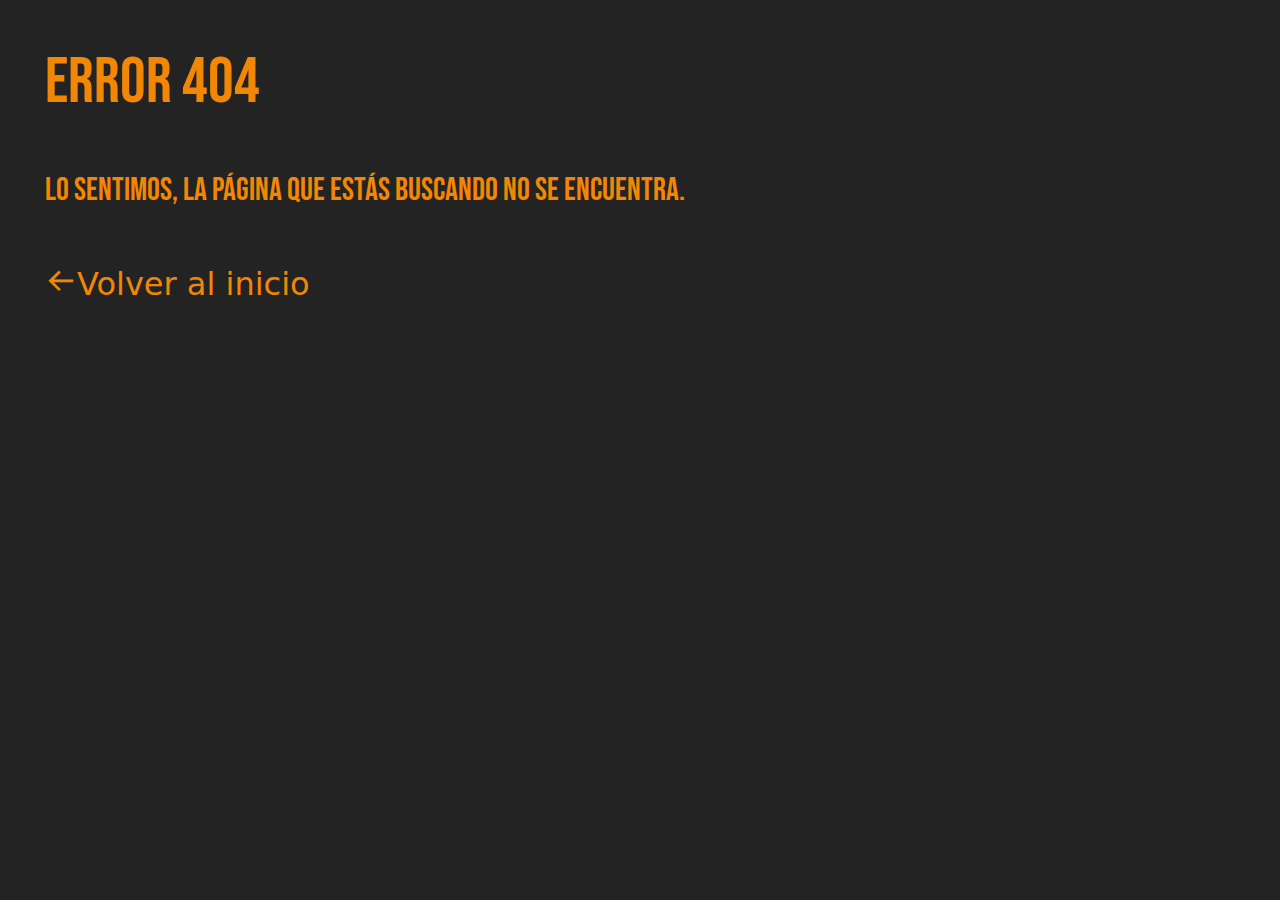
<file: error-404.html>
<!DOCTYPE html>
<html lang="en">
    <head>
        <meta charset="UTF-8">
        <meta name="viewport" content="width=device-width, initial-scale=1.0">
        <meta name="descripcion"
            content="Descubre el estilo que te defines en nuestra tienda de ropa. Explora tendencias de moda, encuentra prendas de calidad y renueva tu armario fácilmente. Envío rápido. ¡Viste con confianza hoy!">
        <meta name="keywords"
            content="Moda, ropa, tendencias, estilo, prendas de vestir, compras online, tienda de ropa, últimas tendencias.">
        <link rel="shortcut icon" href="./imagenes/logo-favicon-tandem.png" type="image/x-icon">
        <!--libreria boostrap-->
        <link rel="stylesheet" href="./css/bootstrap.css">
        <!--animate-->
        <link rel="stylesheet" href="https://cdnjs.cloudflare.com/ajax/libs/animate.css/4.1.1/animate.min.css" />
        <!--estilos customisables-->
        <link rel="stylesheet" href="./css/style.css">
        <!-- Boxicons CSS -->
        <link href='https://unpkg.com/boxicons@2.1.4/css/boxicons.min.css' rel='stylesheet'>
        <title>Página no encontrada</title>
    </head>
<body class="body__error">

    <section>
        <h2 class="titulo__error">Error 404</h2>
        <p class="parrafo__error">Lo sentimos, la página que estás buscando no se encuentra.</p>
    </section>

    <a href="./index.html" class="texto__volver"><i class='bx bx-arrow-back'></i>Volver al inicio</a>
    
</body>
</html>
</file>
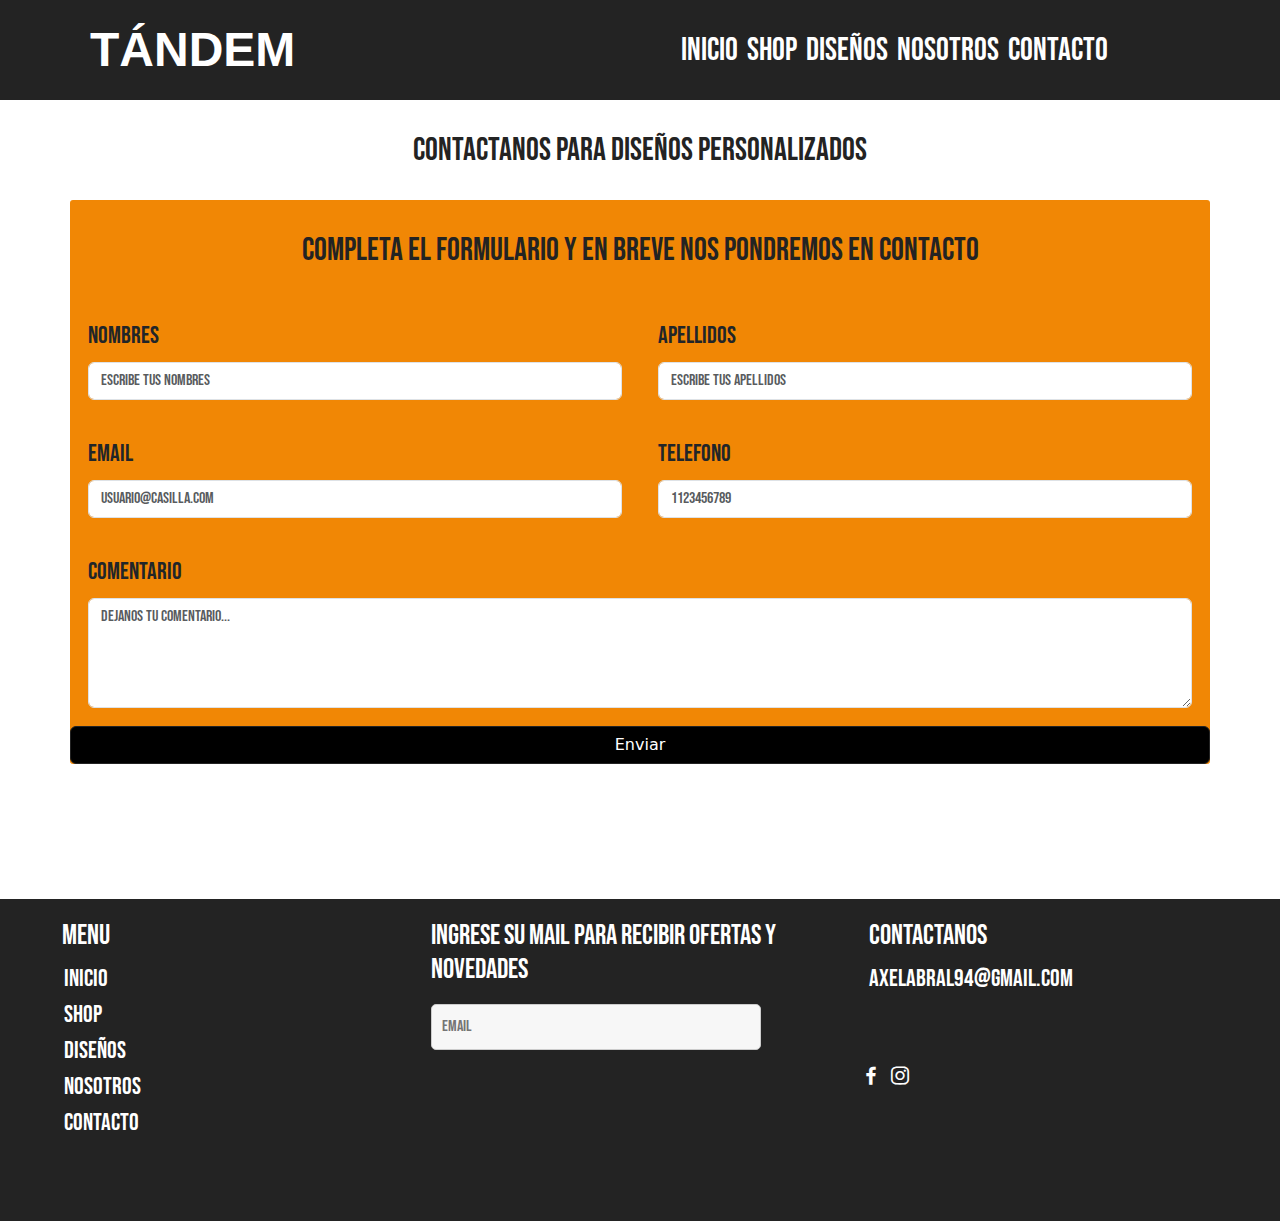
<file: paginas/contacto.html>
<!DOCTYPE html>
<html lang="es">

<head>
    <meta charset="UTF-8">
    <meta name="viewport" content="width=device-width, initial-scale=1.0">
    <meta name="descripcion"
        content="Conéctate con nosotros en nuestra página de contacto. Estamos aquí para responder tus preguntas y atender tus necesidades. Completa el formulario o encuentra nuestros detalles de contacto. ¡Hagamos que la comunicación sea fácil y efectiva!">
    <meta name="keywords"
        content="Contacto, información de contacto, comunicación, formulario de contacto, consultas, atención al cliente, detalles de contacto,asistencia, preguntas, comentarios">
    <link rel="shortcut icon" href="../imagenes/logo-favicon-tandem.png" type="image/x-icon">
    <!--libreria boostrap-->
    <link rel="stylesheet" href="../css/bootstrap.css">
    <!--animate-->
    <link rel="stylesheet" href="https://cdnjs.cloudflare.com/ajax/libs/animate.css/4.1.1/animate.min.css" />
    <!--estilos customisables-->
    <link rel="stylesheet" href="../css/style.css">
    <!-- Boxicons CSS -->
    <link href='https://unpkg.com/boxicons@2.1.4/css/boxicons.min.css' rel='stylesheet'>
    <title>Contactanos</title>
</head>

<body>
    <!-- menu de navegacion -->
    <header>
        <div class="menu">
            <div class="padre__logo">
                <div class="contenedor__logo">
                    <a href="../index.html"
                        class="texto__logo animate__animated animate__bounceIn"><span>Tándem</span></a>
                </div>
            </div>

            <div class="menu__iconos">
                <nav class="contenedor__nav">
                    <input type="checkbox" id="check__menu">
                    <ul class="navegacion__nav">
                        <li class="nav__item"><a href="../index.html">Inicio</a></li>
                        <li class="nav__item"><a href="./tienda.html">Shop</a></li>
                        <li class="nav__item"><a href="./diseños.html">Diseños</a></li>
                        <li class="nav__item"><a href="./nosotros.html">Nosotros</a></li>
                        <li class="nav__item"><a href="./contacto.html">Contacto</a></li>
                    </ul>
                    <label for="check__menu"><i class='bx bx-menu bx-lg' style='color:#ffffff'  ></i></label>

                </nav>
            </div>

        </div>
    </header>

    <section class="padre__titulo">
        <h1 class="titulo__tienda"> Contactanos para diseños personalizados </h1>
    </section>

    </section>
    <!--formulario-->

    <div class="container formulario__contacto">
        <form class="row g-6">
            <section class="padre__titulo">
                <h2 class="titulo__tienda">Completa el formulario y en breve nos pondremos en contacto</h2>
            </section>

            <div class="col-md-6 col-sm-12 input__form">
                <label for="emailInput" class="form-label">Nombres</label>
                <input type="text" class="form-control" id="FormControlInput1" placeholder="Escribe tus nombres"
                    required>
            </div>

            <div class="col-md-6 col-sm-12 input__form">
                <label for="apellidos" class="form-label">Apellidos</label>
                <input type="text" class="form-control" id="FormControlInput2" placeholder="Escribe tus apellidos"
                    required>
            </div>

            <div class="col-md-6 col-sm-12 input__form">
                <label for=email" class="form-label"> Email</label>
                <input type="email" class="form-control" id="FormControlInput3" placeholder="usuario@casilla.com"
                    required>
            </div>

            <div class="col-md-6 col-sm-12 input__form">
                <label for="telefono" class="form-label">Telefono</label>
                <input type="tel" class="form-control" id="FormControlInput4" placeholder="1123456789">
            </div>

            <div class="col-md-12 col-sm-12 input__form">

                <label for=Comentario" class="form-label"> Comentario</label>
                <textarea class="form-control" type="textarea" id="FormControlTextarea" rows="4"
                    placeholder="Dejanos tu comentario..."></textarea>
            </div>

            <input type="submit" class="btn btn-primary" value="Enviar">

        </form>
    </div>

    <!--footer-->

    <section>

        <footer class="container-fluid padre__footer">
            <div class="nav__footer">
                <div class="contenedor__nav__footer">
                    <h3 class="mf1">MENU</h3>
                    <ul>
                        <li class="footer__item"><a href="../index.html">Inicio</a></li>
                        <li class="footer__item"><a href="./tienda.html">Shop</a></li>
                        <li class="footer__item"><a href="./diseños.html">Diseños</a></li>
                        <li class="footer__item"><a href="./nosotros.html">Nosotros</a></li>
                        <li class="footer__item"><a href="./contacto.html">Contacto</a></li>
                    </ul>

                </div>

                <div class="contenedor__emailoff">
                    <h3> Ingrese su mail para recibir ofertas y novedades</h3>
                    <div class="">
                        <input type="email" id="input-mail-footer" placeholder="Email">
                    </div>

                </div>
                <div class="contenedor__mailcontacto">
                    <h3>CONTACTANOS</h3>
                    <a href="mailto:axelcabral94@gmail.com">axelabral94@gmail.com</a>
                </div>
                <div class="contenedor__redes__footer">

                    <a href="https://m.facebook.com/DibujosBonono/" target="_blank"><i class='bx bxl-facebook'></i></a>
                    <a href="https://www.instagram.com/bononodibujos/" target="_blank"><i class='bx bxl-instagram'></i></a>

                </div>

            </div>
        </footer>

    </section>

</body>

</html>
</file>
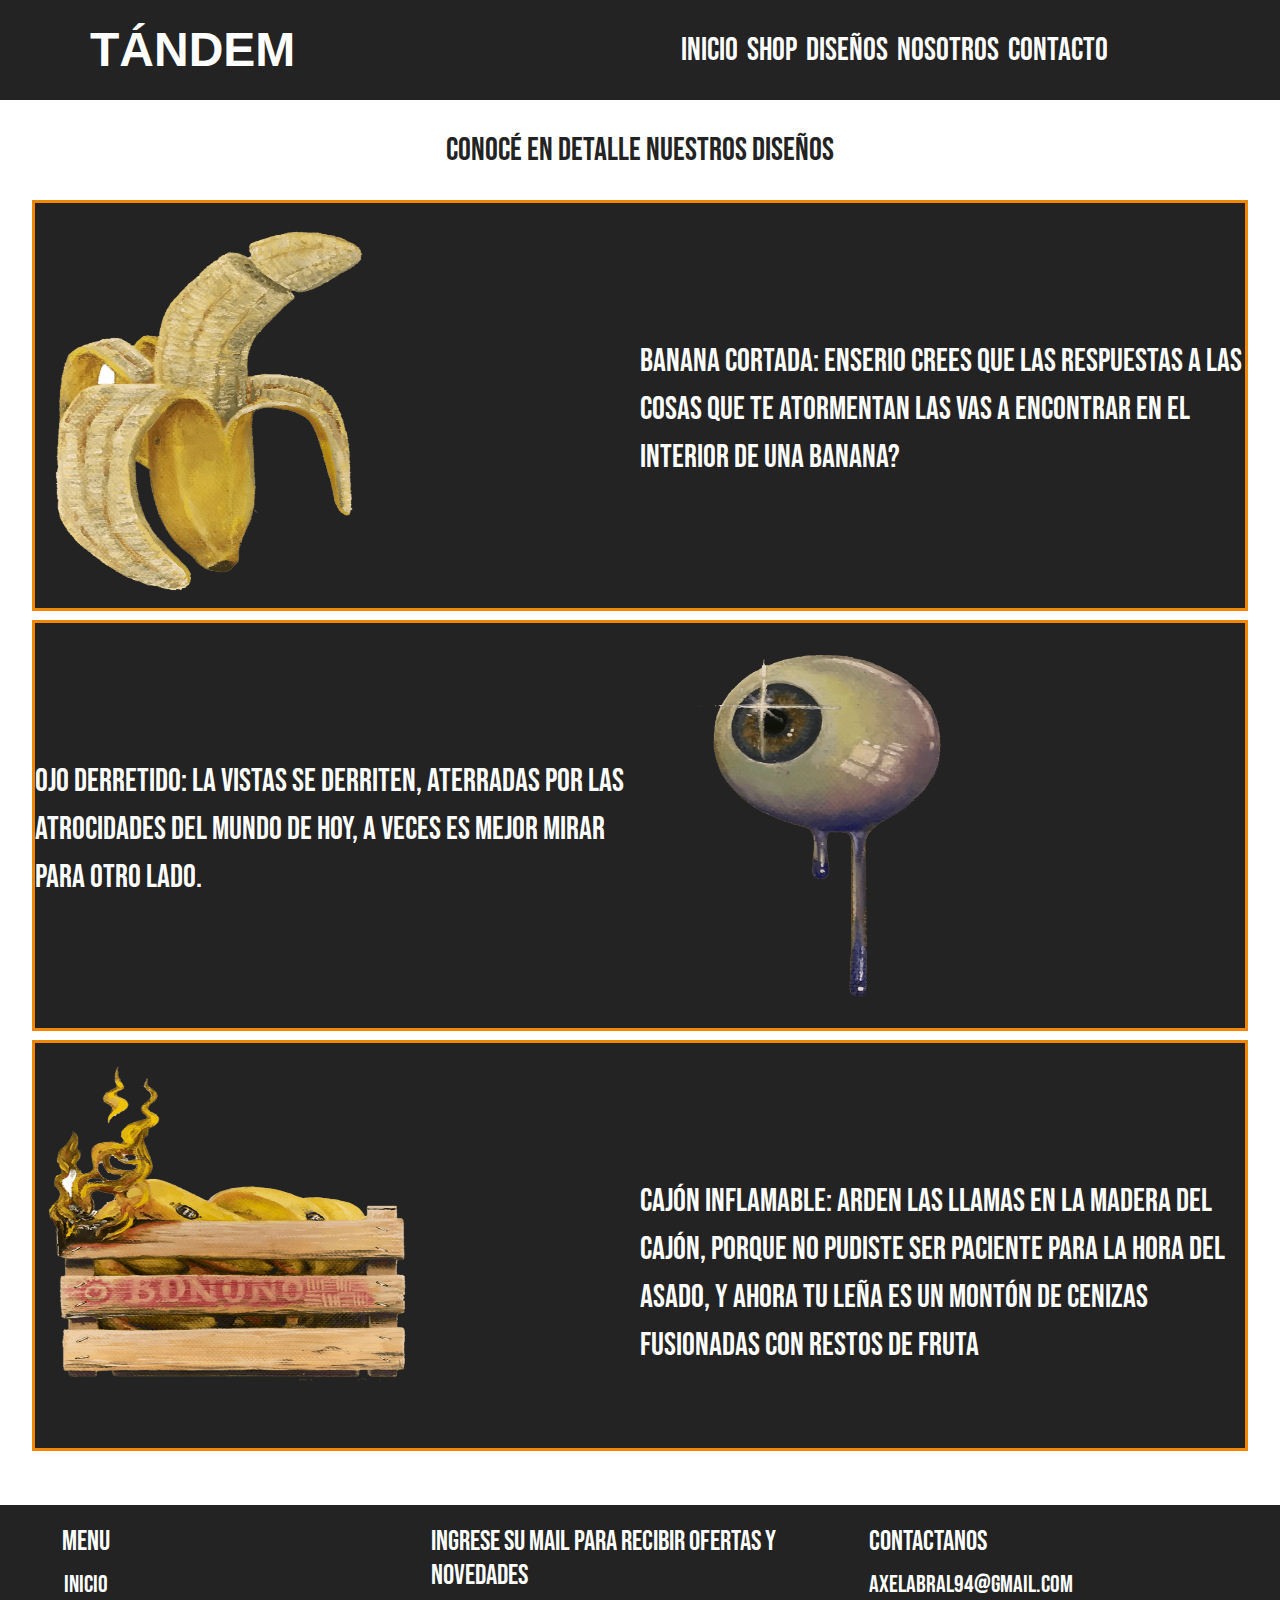
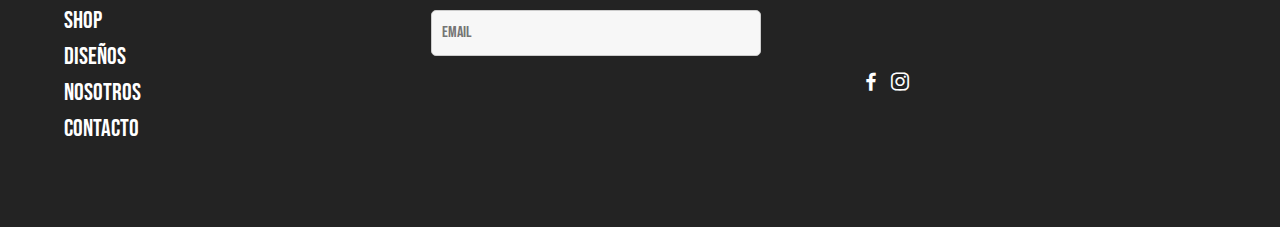
<file: paginas/diseños.html>
<!DOCTYPE html>
<html lang="es">

<head>
    <meta charset="UTF-8">
    <meta name="viewport" content="width=device-width, initial-scale=1.0">
    <meta name="descripcion"
        content="Explora la página de Nuestros Diseños y sumérgete en la innovación de la moda. Descubre la creatividad y el estilo único que definen nuestras colecciones. Encuentra tu expresión personal en cada detalle. ¡Descubre la moda que te inspira con nosotros!">
    <meta name="keywords"
        content="Diseños exclusivos, estilo único, expresión personal, detalles de diseño, variedad de estilos.">
    <link rel="shortcut icon" href="../imagenes/logo-favicon-tandem.png" type="image/x-icon">
    <!--libreria boostrap-->
    <link rel="stylesheet" href="../css/bootstrap.css">
    <!--animate-->
    <link rel="stylesheet" href="https://cdnjs.cloudflare.com/ajax/libs/animate.css/4.1.1/animate.min.css" />
    <!--estilos customisables-->
    <link rel="stylesheet" href="../css/style.css">
    <!-- Boxicons CSS -->
    <link href='https://unpkg.com/boxicons@2.1.4/css/boxicons.min.css' rel='stylesheet'>
    <title>Nuestros diseños</title>
</head>

<body>
    <!-- menu de navegacion -->
    <header>
        <div class="menu">
            <div class="padre__logo">
                <div class="contenedor__logo">
                    <a href="../index.html"
                        class="texto__logo animate__animated animate__bounceIn"><span>Tándem</span></a>
                </div>
            </div>

            <div class="menu__iconos">
                <nav class="contenedor__nav">
                    <input type="checkbox" id="check__menu">
                    <ul class="navegacion__nav">
                        <li class="nav__item"><a href="../index.html">Inicio</a></li>
                        <li class="nav__item"><a href="./tienda.html">Shop</a></li>
                        <li class="nav__item"><a href="./diseños.html">Diseños</a></li>
                        <li class="nav__item"><a href="./nosotros.html">Nosotros</a></li>
                        <li class="nav__item"><a href="./contacto.html">Contacto</a></li>
                    </ul>

                    <label for="check__menu"><i class='bx bx-menu bx-lg' style='color:#ffffff'></i></label>
                </nav>
            </div>

        </div>
    </header>


    <section class="padre__titulo">
        <h1 class="titulo__tienda"> Conocé en detalle nuestros diseños </h1>
    </section>

    <section class="contenedor__diseños">
        <div class="contenedor__banana">
            <div class="padre__banana">
                <img src="../imagenes/logos-banana.png" class="img__banana" alt="imagen de banana que acompaña una breve descripcion">
            </div>
            <div class="texto__banana">
                <p> Banana cortada: enserio crees que las respuestas a las cosas que te atormentan las vas a encontrar
                    en el interior de una banana?</p>
            </div>
        </div>

        <div class="contenedor__ojo">
            <div class="padre__ojo">
                <img src="../imagenes/logos-ojo.png" class="img__ojo" alt="imagen de ojo que acompaña una breve descripcion">
            </div>
            <div class="texto__ojo">
                <p> Ojo derretido: la vistas se derriten, aterradas por las atrocidades del mundo de hoy, a veces es
                    mejor mirar para otro lado.</p>
            </div>
        </div>
        <div class="contenedor__cajon">
            <div class="padre__cajon">
                <img src="../imagenes/logos-cajon.png" class="img__cajon" alt=" imagen de cajon que acompaña una breve descripcion">
            </div>
            <div class="texto__cajon">
                <p> Cajón inflamable: arden las llamas en la madera del cajón, porque no pudiste ser paciente para la
                    hora del asado, y ahora tu leña es un montón de cenizas fusionadas con restos de fruta
                </p>
            </div>
        </div>
    </section>
    <!--footer-->
    <section>

        <footer class="container-fluid padre__footer">
            <div class="nav__footer">
                <div class="contenedor__nav__footer">
                    <h3 class="mf1">MENU</h3>
                    <ul>
                        <li class="footer__item"><a href="../index.html">Inicio</a></li>
                        <li class="footer__item"><a href="./tienda.html">Shop</a></li>
                        <li class="footer__item"><a href="./diseños.html">Diseños</a></li>
                        <li class="footer__item"><a href="./nosotros.html">Nosotros</a></li>
                        <li class="footer__item"><a href="./contacto.html">Contacto</a></li>
                    </ul>

                </div>

                <div class="contenedor__emailoff">
                    <h3> Ingrese su mail para recibir ofertas y novedades</h3>
                    <div class="">
                        <input type="email" id="input-mail-footer" placeholder="Email">
                    </div>

                </div>
                <div class="contenedor__mailcontacto">
                    <h3>CONTACTANOS</h3>
                    <a href="mailto:axelcabral94@gmail.com">axelabral94@gmail.com</a>
                </div>
                <div class="contenedor__redes__footer">

                    <a href="https://m.facebook.com/DibujosBonono/" target="_blank"><i class='bx bxl-facebook'></i></a>
                    <a href="https://www.instagram.com/bononodibujos/" target="_blank"><i
                            class='bx bxl-instagram'></i></a>

                </div>

            </div>
        </footer>

    </section>



</body>

</html>
</file>
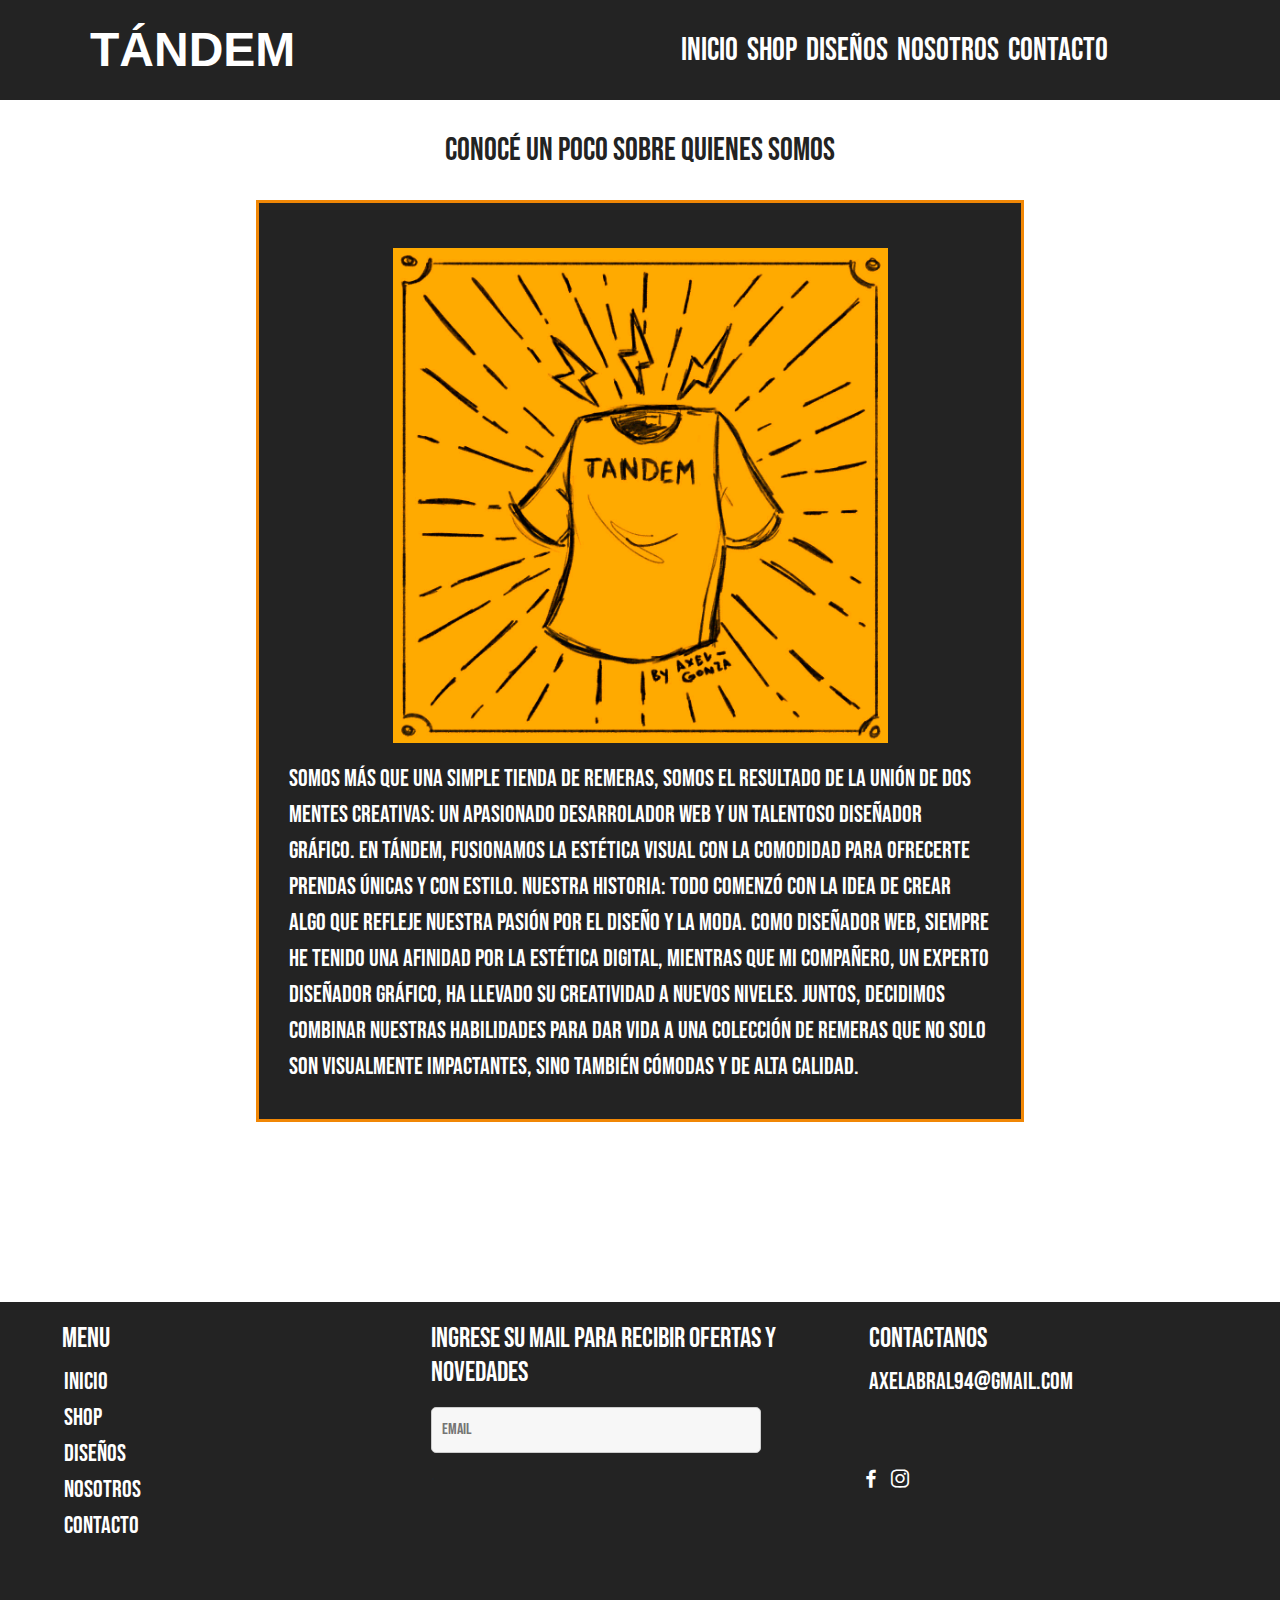
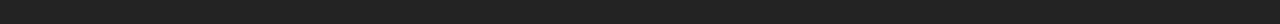
<file: paginas/nosotros.html>
<!DOCTYPE html>
<html lang="es">

<head>
    <meta charset="UTF-8">
    <meta name="viewport" content="width=device-width, initial-scale=1.0">
    <meta name="descripcion"
        content="Descubre nuestra historia y valores en la página 'Acerca de nosotros'. Conoce quiénes somos, nuestra misión y el compromiso que tenemos contigo. Explora la esencia de nuestra marca y únete a nuestra comunidad. ¡Bienvenido a una experiencia única con nosotros">
    <meta name="keywords" content="Acerca de nosotros, nuestra historia, valores, misión, equipo, compromiso, visión">
    <link rel="shortcut icon" href="../imagenes/logo-favicon-tandem.png" type="image/x-icon">
    <!--libreria boostrap-->
    <link rel="stylesheet" href="../css/bootstrap.css">
    <!--animate-->
    <link rel="stylesheet" href="https://cdnjs.cloudflare.com/ajax/libs/animate.css/4.1.1/animate.min.css" />
    <!--estilos customisables-->
    <link rel="stylesheet" href="../css/style.css">
    <!-- Boxicons CSS -->
    <link href='https://unpkg.com/boxicons@2.1.4/css/boxicons.min.css' rel='stylesheet'>
    <title>Acerca de nosotros</title>
</head>

<body>
    <!-- menu de navegacion -->
    <header>
        <div class="menu">
            <div class="padre__logo">
                <div class="contenedor__logo">
                    <a href="../index.html"
                        class="texto__logo animate__animated animate__bounceIn"><span>Tándem</span></a>
                </div>
            </div>

            <div class="menu__iconos">
                <nav class="contenedor__nav">
                    <input type="checkbox" id="check__menu">
                    <ul class="navegacion__nav">
                        <li class="nav__item"><a href="../index.html">Inicio</a></li>
                        <li class="nav__item"><a href="./tienda.html">Shop</a></li>
                        <li class="nav__item"><a href="./diseños.html">Diseños</a></li>
                        <li class="nav__item"><a href="./nosotros.html">Nosotros</a></li>
                        <li class="nav__item"><a href="./contacto.html">Contacto</a></li>
                    </ul>

                    <label for="check__menu"><i class='bx bx-menu bx-lg' style='color:#ffffff'></i></label>

                </nav>
            </div>

        </div>
    </header>

    <!-- Contenido de la pagina -->

    <section class="padre__titulo">
        <h1 class="titulo__tienda"> Conocé un poco sobre quienes somos </h1>
    </section>

    <section>
        <div class="container-fluid padre__nosotros">
            <div class="contenedor__img__nos">
                <img src="../imagenes/nosotros-logo.jpg" class="img__nosotros" alt="una imagen que acompaña el texto acerca de nosotros">
            </div>
            <div class="texto__nosotros">
                <p>Somos más que una simple tienda de remeras, somos el resultado de la unión de dos mentes creativas:
                    un apasionado desarrolador web y un talentoso diseñador gráfico. En Tándem, fusionamos la estética
                    visual con la comodidad para ofrecerte prendas únicas y con estilo. Nuestra historia: Todo comenzó
                    con la idea de crear algo que refleje nuestra pasión por el diseño y la moda. Como diseñador web,
                    siempre he tenido una afinidad por la estética digital, mientras que mi compañero, un experto
                    diseñador gráfico, ha llevado su creatividad a nuevos niveles. Juntos, decidimos combinar nuestras
                    habilidades para dar vida a una colección de remeras que no solo son visualmente impactantes, sino
                    también cómodas y de alta calidad.</p>
            </div>
        </div>
    </section>


    <!--footer-->
    <section>

        <footer class="container-fluid padre__footer">
            <div class="nav__footer">
                <div class="contenedor__nav__footer">
                    <h3 class="mf1">MENU</h3>
                    <ul>
                        <li class="footer__item"><a href="../index.html">Inicio</a></li>
                        <li class="footer__item"><a href="./tienda.html">Shop</a></li>
                        <li class="footer__item"><a href="./diseños.html">Diseños</a></li>
                        <li class="footer__item"><a href="./nosotros.html">Nosotros</a></li>
                        <li class="footer__item"><a href="./contacto.html">Contacto</a></li>
                    </ul>

                </div>

                <div class="contenedor__emailoff">
                    <h3> Ingrese su mail para recibir ofertas y novedades</h3>
                    <div class="">
                        <input type="email" id="input-mail-footer" placeholder="Email">
                    </div>

                </div>
                <div class="contenedor__mailcontacto">
                    <h3>CONTACTANOS</h3>
                    <a href="mailto:axelcabral94@gmail.com">axelabral94@gmail.com</a>
                </div>
                <div class="contenedor__redes__footer">

                    <a href="https://m.facebook.com/DibujosBonono/" target="_blank"><i class='bx bxl-facebook'></i></a>
                    <a href="https://www.instagram.com/bononodibujos/" target="_blank"><i
                            class='bx bxl-instagram'></i></a>

                </div>.

            </div>
        </footer>

    </section>
</body>

</html>
</file>
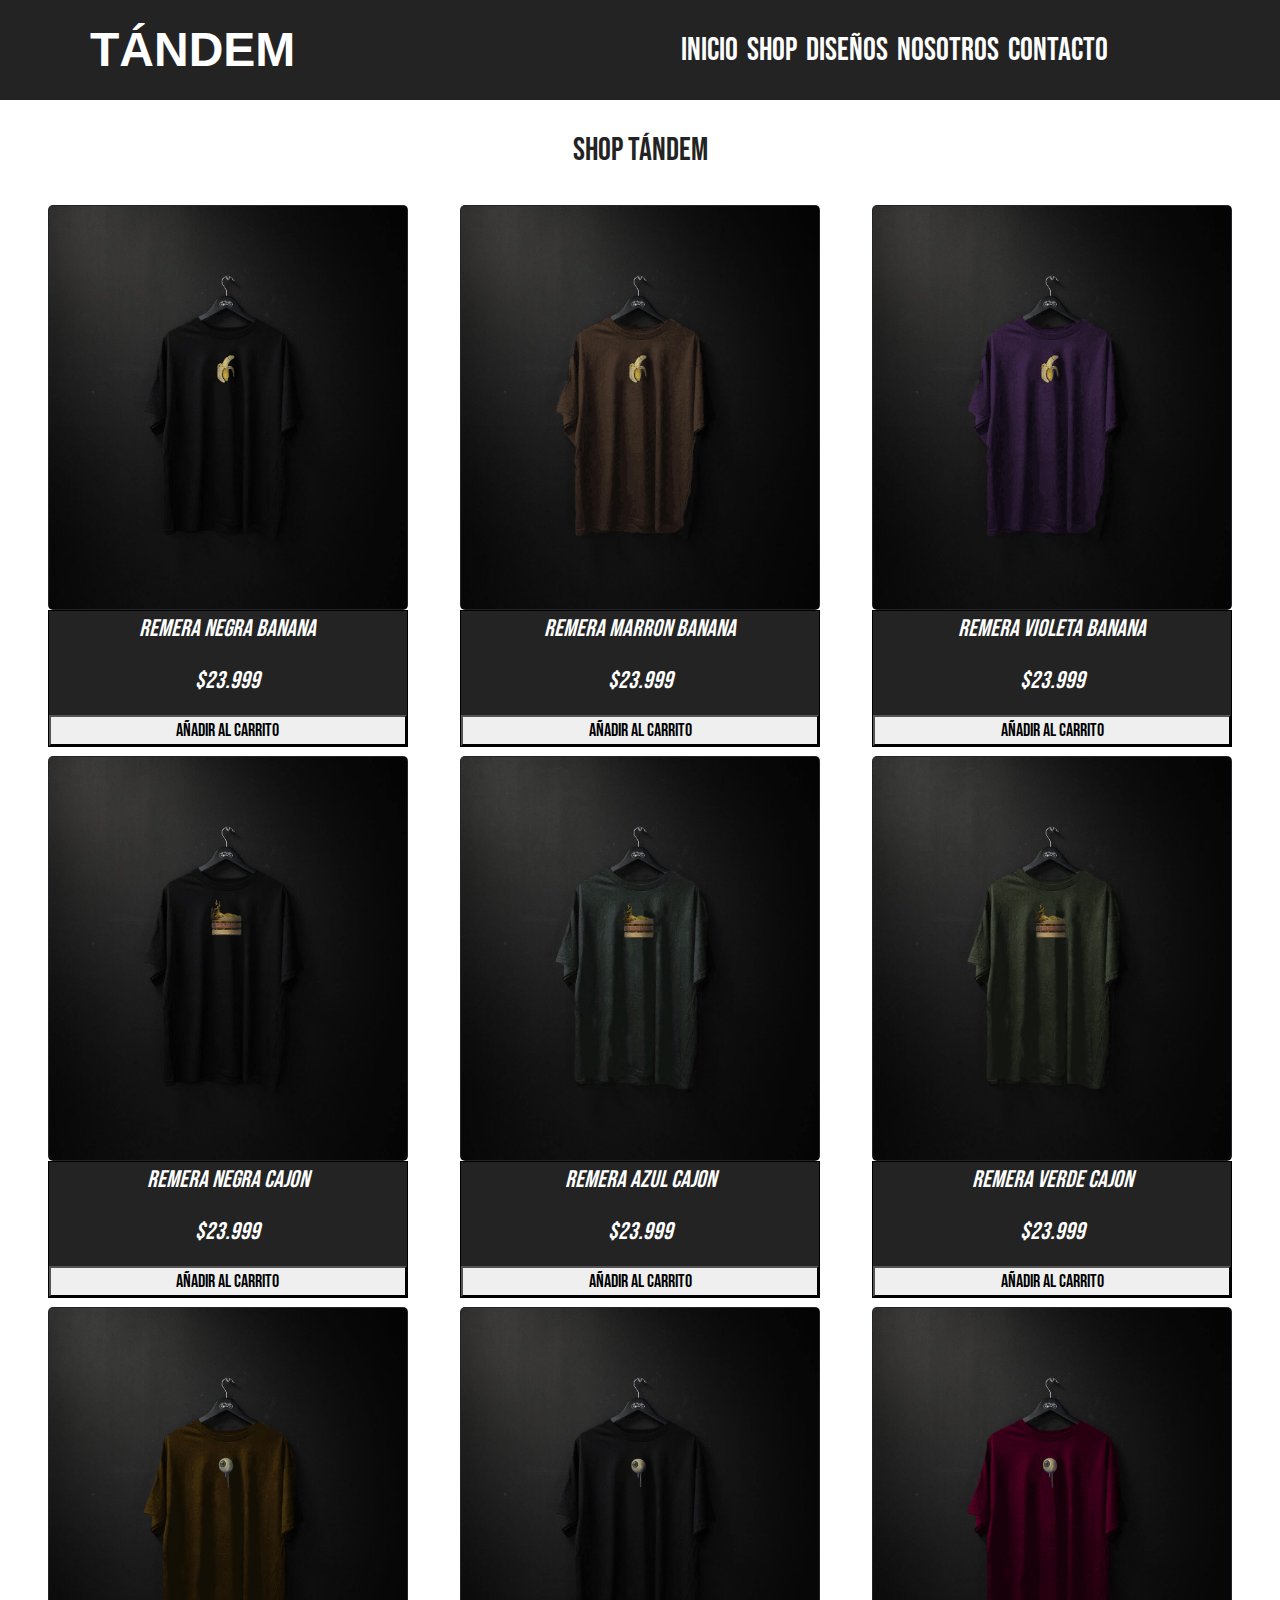
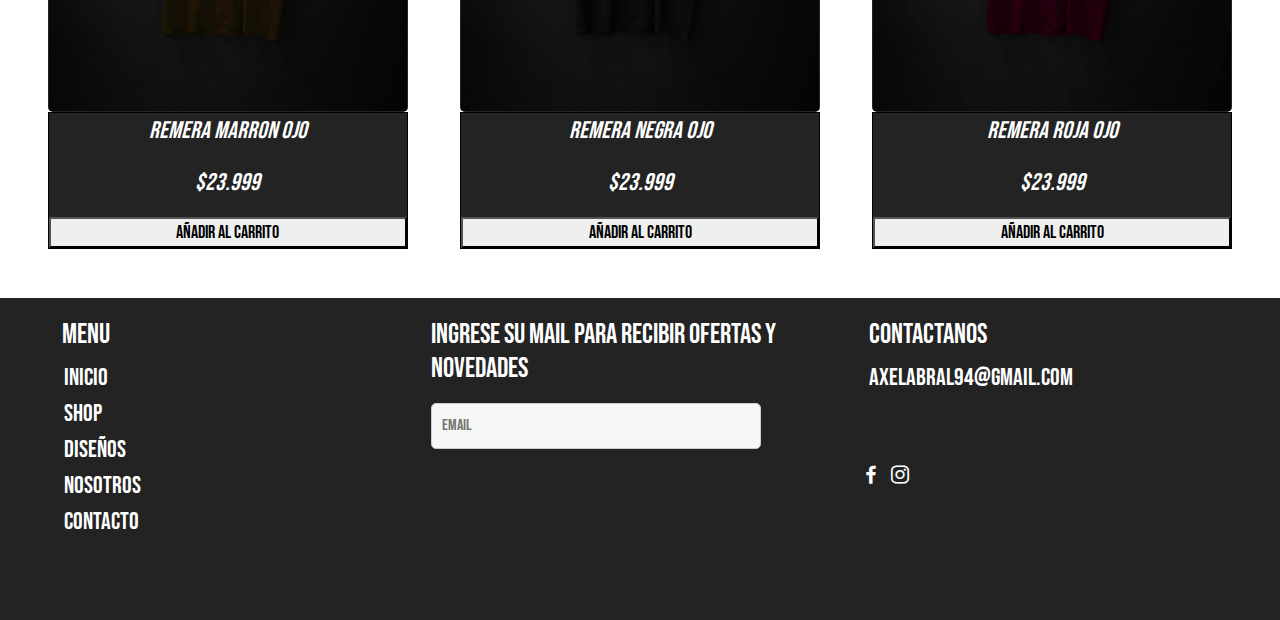
<file: paginas/tienda.html>
<!DOCTYPE html>
<html lang="es">

<head>
    <meta charset="UTF-8">
    <meta name="viewport" content="width=device-width, initial-scale=1.0">
    <meta name="descripcion"
        content="Descubre el estilo que te defines en nuestra tienda de ropa. Explora tendencias de moda, encuentra prendas de calidad y renueva tu armario fácilmente. Envío rápido. ¡Viste con confianza hoy!">
    <meta name="keywords"
        content="Moda, ropa, tendencias, estilo, prendas de vestir, compras online, tienda de ropa, últimas tendencias.">
    <link rel="shortcut icon" href="../imagenes/logo-favicon-tandem.png" type="image/x-icon">
    <!--libreria boostrap-->
    <link rel="stylesheet" href="../css/bootstrap.css">
    <link rel="stylesheet" href="https://cdnjs.cloudflare.com/ajax/libs/animate.css/4.1.1/animate.min.css" />
    <!--estilos customisables-->
    <link rel="stylesheet" href="../css/style.css">
    <!-- Boxicons CSS -->
    <link href='https://unpkg.com/boxicons@2.1.4/css/boxicons.min.css' rel='stylesheet'>
    <title>Shop</title>
</head>

<body>
    <!-- menu de navegacion -->
    <header>
        <div class="menu">
            <div class="padre__logo">
                <div class="contenedor__logo">
                    <a href="../index.html"
                        class="texto__logo animate__animated animate__bounceIn"><span>Tándem</span></a>
                </div>
            </div>

            <div class="menu__iconos">
                <nav class="contenedor__nav">
                    <input type="checkbox" id="check__menu">
                    <ul class="navegacion__nav">
                        <li class="nav__item"><a href="../index.html">Inicio</a></li>
                        <li class="nav__item"><a href="./tienda.html">Shop</a></li>
                        <li class="nav__item"><a href="./diseños.html">Diseños</a></li>
                        <li class="nav__item"><a href="./nosotros.html">Nosotros</a></li>
                        <li class="nav__item"><a href="./contacto.html">Contacto</a></li>
                    </ul>

                    <label for="check__menu"><i class='bx bx-menu bx-lg' style='color:#ffffff'></i></label>

                </nav>
            </div>

        </div>
    </header>


    <section class="padre__titulo">
        <h1 class="titulo__tienda"> Shop Tándem </h1>

    </section>

    <!--Seccion shop productos-->

    <section class="padre__remeras">
        <div class="col-md-4 col-sm-6 contenedor__card">
            <div class="contenedor__img">
                <img class="remera" src="../imagenes-remeras/remera-banana-frente.jpg" alt="producto">
            </div>
            <div class="descripcion">
                <p>Remera negra banana</p>
                <p class="precio">$23.999</p>
                <button class="boton__añadir">Añadir al carrito</button>
            </div>
        </div>
        <div class="col-md-4 col-sm-6 contenedor__card">
            <div class="contenedor__img">
                <img class="remera" src="../imagenes-remeras/remera-banana-frente-marron.jpg" alt="producto">
            </div>
            <div class="descripcion">
                <p>Remera marron banana</p>
                <p class="precio">$23.999</p>
                <button class="boton__añadir">Añadir al carrito</button>
            </div>
        </div>
        <div class="col-md-4 col-sm-6 contenedor__card">
            <div class="contenedor__img">
                <img class="remera" src="../imagenes-remeras/remera-banana-frente-violeta.jpg" alt="producto">
            </div>
            <div class="descripcion">
                <p>Remera violeta banana</p>
                <p class="precio">$23.999</p>
                <button class="boton__añadir">Añadir al carrito</button>
            </div>
        </div>
        <div class="col-md-4 col-sm-6 contenedor__card">
            <div class="contenedor__img">
                <img class="remera" src="../imagenes-remeras/remera-cajon-frente.jpg" alt="producto">
            </div>
            <div class="descripcion">
                <p>Remera negra cajon</p>
                <p class="precio">$23.999</p>
                <button class="boton__añadir">Añadir al carrito</button>
            </div>
        </div>
        <div class="col-md-4 col-sm-6 contenedor__card">
            <div class="contenedor__img">
                <img class="remera" src="../imagenes-remeras/remera-cajon-frente-azul.jpg" alt="producto">
            </div>
            <div class="descripcion">
                <p>Remera azul cajon</p>
                <p class="precio">$23.999</p>
                <button class="boton__añadir">Añadir al carrito</button>
            </div>
        </div>
        <div class="col-md-4 col-sm-6 contenedor__card">
            <div class="contenedor__img">
                <img class="remera" src="../imagenes-remeras/remera-cajon-frente-verde.jpg" alt="producto">
            </div>
            <div class="descripcion">
                <p>Remera verde cajon</p>
                <p class="precio">$23.999</p>
                <button class="boton__añadir">Añadir al carrito</button>
            </div>
        </div>

        <div class="col-md-4 col-sm-6 contenedor__card">
            <div class="contenedor__img">
                <img class="remera" src="../imagenes-remeras/remera-ojo-frente-marron.jpg" alt="producto">
            </div>
            <div class="descripcion">
                <p>Remera marron ojo</p>
                <p class="precio">$23.999</p>
                <button class="boton__añadir">Añadir al carrito</button>
            </div>
        </div>
        <div class="col-md-4 col-sm-6 contenedor__card">
            <div class="contenedor__img">
                <img class="remera" src="../imagenes-remeras/remera-ojo-frente.jpg" alt="producto">
            </div>
            <div class="descripcion">
                <p>Remera negra ojo</p>
                <p class="precio">$23.999</p>
                <button class="boton__añadir">Añadir al carrito</button>
            </div>
        </div>

        <div class="col-md-4 col-sm-6 contenedor__card">
            <div class="contenedor__img">
                <img class="remera" src="../imagenes-remeras/remera-ojo-frente-roja.jpg" alt="producto">
            </div>
            <div class="descripcion">
                <p>Remera roja ojo</p>
                <p class="precio">$23.999</p>
                <button class="boton__añadir">Añadir al carrito</button>
            </div>
        </div>
    </section>

    <!--footer-->
    <section>

        <footer class=" container-fluid padre__footer">
            <div class="nav__footer">
                <div class="contenedor__nav__footer">
                    <h3 class="mf1">MENU</h3>
                    <ul>
                        <li class="footer__item"><a href="../index.html">Inicio</a></li>
                        <li class="footer__item"><a href="./tienda.html">Shop</a></li>
                        <li class="footer__item"><a href="./diseños.html">Diseños</a></li>
                        <li class="footer__item"><a href="./nosotros.html">Nosotros</a></li>
                        <li class="footer__item"><a href="./contacto.html">Contacto</a></li>
                    </ul>

                </div>

                <div class="contenedor__emailoff">
                    <h3> Ingrese su mail para recibir ofertas y novedades</h3>
                    <div class="">
                        <input type="email" id="input-mail-footer" placeholder="Email">
                    </div>

                </div>
                <div class="contenedor__mailcontacto">
                    <h3>CONTACTANOS</h3>
                    <a href="mailto:axelcabral94@gmail.com">axelabral94@gmail.com</a>
                </div>
                <div class="contenedor__redes__footer">

                    <a href="https://m.facebook.com/DibujosBonono/" target="_blank"><i class='bx bxl-facebook'></i></a>
                    <a href="https://www.instagram.com/bononodibujos/" target="_blank"><i
                            class='bx bxl-instagram'></i></a>

                </div>

            </div>
        </footer>

    </section>


    <!--bootsrap-->
    <script src="../js/bootstrap.js"></script>
</body>

</html>
</file>
<file: css/style.css>
@charset "UTF-8";
* {
  margin: 0;
  padding: 0;
  box-sizing: border-box;
  text-decoration: none;
  list-style: none;
}

@font-face {
  font-family: "BebasNeue-Regular";
  src: url(../fuentes/BebasNeue-Regular.ttf);
}
/*variables*/
/*mixins*/
/*inicio header*/
header {
  width: 100%;
  background-color: #232323;
  height: auto;
}

.menu {
  display: grid;
  grid-template-columns: repeat(2, 1fr);
  grid-template-rows: 100px;
}
.menu .contenedor__logo {
  display: flex;
  align-items: center;
  height: 100%;
}
.menu .contenedor__logo .texto__logo {
  font-family: Helvetica, sans-serif;
  color: #fff;
  font-size: 3rem;
  text-decoration: none;
  font-weight: bold;
  text-transform: uppercase;
  margin-left: 10vh;
}

.navegacion__nav {
  display: flex;
  flex-direction: row;
  height: 100%;
  align-items: center;
  justify-content: flex-start;
}
.navegacion__nav .nav__item {
  margin-left: 1vh;
  margin-top: 3vh;
}
.navegacion__nav a {
  font-family: "BebasNeue-Regular";
  color: #fff;
  font-size: 2rem;
  text-decoration: none;
}

/* menu mobile */
#check__menu,
.contenedor__nav label {
  display: none;
}

/* pseudoclases navbar */
.nav__item :hover {
  border-top: 3px solid #f18705;
  padding-top: 10px;
}

/* Fin header */
.padre__titulo {
  display: flex;
  width: 100%;
  height: 100px;
  align-items: center;
  justify-content: center;
}
.padre__titulo .titulo__tienda {
  font-family: "BebasNeue-Regular";
  color: #232323;
  font-size: 2rem;
  margin-top: 10px;
}

/*contenido de las paginas*/
.container__banner {
  padding: 0%;
  margin: 0;
  margin-bottom: 20vh;
}

/*tienda*/
.padre__remeras {
  display: flex;
  flex-direction: row;
  flex-wrap: wrap;
  width: 100%;
  align-items: center;
  justify-content: space-evenly;
  margin: 0;
  padding: 0;
}
.padre__remeras .contenedor__card {
  margin: 0.5vh;
  width: 50vh;
}
.padre__remeras .contenedor__img {
  object-fit: cover;
  height: 60vh;
  width: 100%;
  overflow: hidden;
  border-radius: 5px;
}
.padre__remeras .remera {
  font-weight: 600;
  width: 100%;
  height: 100%;
  border: 1px solid;
  object-fit: cover;
  transition: transform 0.2s;
}
.padre__remeras .descripcion {
  font-family: "BebasNeue-Regular";
  color: #fff;
  font-size: 1.5rem;
  font-style: italic;
  display: flex;
  background-color: #232323;
  margin: 0;
  border: 1px solid #000;
  flex-direction: column;
  align-items: center;
  width: 100%;
}
.padre__remeras .boton__añadir {
  width: 100%;
  font-family: "BebasNeue-Regular";
  font-size: large;
}

.contenedor__img :hover {
  transform: scale(1.3);
}

.boton__añadir :hover {
  background-color: #fff;
}

/* pagina nosotros*/
.padre__nosotros {
  background-color: #232323;
  border: #f18705 3px solid;
  margin-bottom: 20vh;
  display: flex;
  flex-direction: column;
  align-items: center;
  justify-content: center;
  width: 60%;
}
.padre__nosotros .img__nosotros {
  width: 100%;
  height: 60vh;
  padding: 5vh;
  padding-bottom: 0;
}
.padre__nosotros .texto__nosotros {
  color: #fff;
  padding: 2vh;
  grid-area: textonos;
  font-size: 1.5rem;
  font-family: "BebasNeue-Regular";
}

/*pagina diseños*/
.contenedor__diseños {
  margin: 0;
  display: flex;
  flex-direction: column;
  align-items: center;
  justify-content: center;
}

.contenedor__banana, .contenedor__ojo, .contenedor__cajon {
  background-color: #232323;
  border: #f18705 3px solid;
  width: 95%;
  margin-bottom: 1vh;
  overflow: auto;
  display: grid;
  grid-template-columns: repeat(2, 1fr);
  grid-template-rows: 1fr;
  grid-template-areas: "banana textobanana";
}

.img__banana, .img__ojo, .img__cajon {
  grid-area: banana;
  height: 45vh;
  width: 45vh;
}

.texto__banana, .texto__ojo, .texto__cajon {
  color: #fff;
  grid-area: textobanana;
  font-size: 2rem;
  font-family: "BebasNeue-Regular";
  margin-top: 15vh;
}

.contenedor__cajon {
  grid-template-areas: "cajon textocajon";
}

.texto__cajon {
  grid-area: textocajon;
}

.contenedor__ojo {
  grid-template-areas: "textoojo ojo";
}

.texto__ojo {
  grid-area: textoojo;
}

/* pagina formulario */
form {
  border-radius: 3px;
  background-color: #f18705;
  margin-bottom: 15vh;
}
form .input__form {
  padding: 2vh;
}
form .input__form label {
  font-family: "BebasNeue-Regular";
  font-size: 1.5rem;
}
form .input__form input {
  font-family: "BebasNeue-Regular";
}
form .input__form textarea {
  font-family: "BebasNeue-Regular";
}

.btn-primary {
  --bs-btn-color: #fff;
  --bs-btn-bg: #000000;
  --bs-btn-border-color: #232323;
  --bs-btn-hover-color: #fff;
  --bs-btn-hover-bg: #232323;
  --bs-btn-hover-border-color: #000;
  --bs-btn-active-color: #fff;
  --bs-btn-active-bg: #232323;
  --bs-btn-active-border-color: #232323;
  --bs-btn-disabled-color: #fff;
  --bs-btn-disabled-bg: #232323;
  --bs-btn-disabled-border-color: #232323;
}

/*footer*/
footer {
  background-color: #232323;
}

footer a {
  color: #fff;
  text-decoration: none;
  font-size: 1.5rem;
}

.nav__footer {
  display: grid;
  margin-top: 5vh;
  grid-template-columns: repeat(3, 1fr);
  grid-template-rows: repeat(2, 1fr);
  grid-template-areas: "menuf email contacto" "menuf email redes";
}
.nav__footer .mf1 {
  margin-left: 30px;
}
.nav__footer .contenedor__nav__footer {
  grid-area: menuf;
  font-family: "BebasNeue-Regular";
  color: #fff;
  margin: 20px;
}
.nav__footer .contenedor__mailcontacto {
  grid-area: contacto;
  font-family: "BebasNeue-Regular";
  color: #fff;
  margin: 20px;
  font-size: 1.5rem;
}
.nav__footer .contenedor__emailoff {
  font-family: "BebasNeue-Regular";
  color: #fff;
  margin-top: 20px;
}
.nav__footer .contenedor__redes__footer {
  grid-area: redes;
  margin-left: 10px;
}

#input-mail-footer {
  width: 330px;
  padding: 10px;
  margin: 10px 0;
  border: 1px solid #ccc;
  border-radius: 5px;
  background-color: #f7f7f7;
  font-size: 16px;
  color: #333;
}

/*error 404*/
.body__error {
  background-color: #232323;
}
.body__error .titulo__error {
  color: #f18705;
  font-family: "BebasNeue-Regular";
  margin: 5vh;
  font-size: 4rem;
}
.body__error .parrafo__error {
  color: #f18705;
  font-family: "BebasNeue-Regular";
  margin: 5vh;
  font-size: 2rem;
}
.body__error a {
  text-decoration: none;
  font-size: 2rem;
  margin-left: 5vh;
  color: #f18705;
}

/*queries*/
/* breackpoint 1361px*/
@media (max-width: 1361px) {
  .padre__remeras {
    display: flex;
    flex-direction: row;
    flex-wrap: wrap;
    width: 100%;
    align-items: center;
    justify-content: space-evenly;
    margin: 0;
    padding: 0;
  }
  .padre__remeras .contenedor__card {
    margin: 0.5vh;
    width: 40vh;
  }
  .padre__remeras .contenedor__img {
    object-fit: cover;
    height: 45vh;
    width: 100%;
    overflow: hidden;
    border-radius: 5px;
  }
}
/* breackpoint 768px*/
@media (max-width: 780px) {
  /*barra de navegacion*/
  .menu {
    display: grid;
    grid-template-columns: repeat(2, 1fr);
    grid-template-rows: 100px;
  }
  .menu .contenedor__logo {
    display: flex;
    align-items: center;
    height: 100%;
  }
  .menu .contenedor__logo .texto__logo {
    color: #fff;
    font-family: Helvetica, sans-serif;
    font-size: 1.5rem;
    text-decoration: none;
    font-weight: bold;
    text-transform: uppercase;
    margin-left: 10vh;
  }
  .contenedor__nav {
    margin: 0;
    display: flex;
    align-items: center;
    justify-content: center;
    height: 100%;
    overflow: auto;
  }
  .contenedor__nav label {
    display: flex;
  }
  .navegacion__nav {
    display: none;
  }
  #check__menu:checked ~ .navegacion__nav {
    background-color: #f18705;
    width: 100%;
    height: 90vh;
    position: absolute;
    left: 0;
    top: 100px;
    display: flex;
    flex-direction: column;
    justify-content: start;
    align-items: start;
  }
  /*titulo contacto*/
  form {
    border-radius: 3px;
    background-color: #f18705;
    margin-bottom: 10vh;
  }
  form .padre__titulo .titulo__tienda {
    font-size: 1.5rem;
  }
  form .input__form {
    padding: 3vh;
  }
  /* pagina shop */
  .padre__remeras {
    display: flex;
    flex-direction: row;
    flex-wrap: wrap;
    width: 100%;
    align-items: center;
    justify-content: space-evenly;
    margin: 0;
    padding: 0;
  }
  .padre__remeras .contenedor__card {
    margin: 1vh;
    width: 35vh;
  }
  .padre__remeras .contenedor__img {
    object-fit: cover;
    height: 40vh;
    width: 100%;
    overflow: hidden;
    border-radius: 3px;
  }
  .padre__remeras .descripcion {
    font-size: 1rem;
    margin: 0;
  }
  .padre__remeras .descripcion .boton__añadir {
    font-size: 1rem;
  }
  /* pagina nosotros*/
  .padre__nosotros {
    display: flex;
    flex-direction: column;
  }
  .padre__nosotros .img__nosotros {
    width: 100%;
    height: 40vh;
  }
  .padre__nosotros .texto__nosotros {
    font-size: 1.2rem;
  }
  /*comienzo diseños*/
  .contenedor__banana, .contenedor__cajon, .contenedor__ojo {
    display: flex;
    flex-direction: column;
    margin-bottom: 10px;
    width: 60%;
    overflow: auto;
    text-align: center;
  }
  .contenedor__banana .img__banana, .contenedor__cajon .img__banana, .contenedor__ojo .img__banana, .contenedor__banana .img__cajon, .contenedor__cajon .img__cajon, .contenedor__ojo .img__cajon, .contenedor__banana .img__ojo, .contenedor__cajon .img__ojo, .contenedor__ojo .img__ojo {
    height: 20vh;
    width: 20vh;
    margin: 0;
  }
  .contenedor__banana .texto__banana, .contenedor__cajon .texto__banana, .contenedor__ojo .texto__banana, .contenedor__banana .texto__cajon, .contenedor__cajon .texto__cajon, .contenedor__ojo .texto__cajon, .contenedor__banana .texto__ojo, .contenedor__cajon .texto__ojo, .contenedor__ojo .texto__ojo {
    font-size: 1.5rem;
    margin-top: 0;
  }
  .contenedor__ojo {
    display: flex;
    flex-direction: column;
    margin-bottom: 10px;
    width: 60%;
    overflow: auto;
    text-align: center;
  }
  .contenedor__ojo .img__ojo {
    height: 20vh;
    width: 20vh;
    margin: 0;
  }
  .contenedor__ojo .texto__ojo {
    font-size: 1.5rem;
    margin-top: 0;
  }
  .contenedor__cajon {
    display: flex;
    flex-direction: column;
    margin-bottom: 10px;
    width: 60%;
    overflow: auto;
    text-align: center;
  }
  .contenedor__cajon .img__cajon {
    height: 20vh;
    width: 20vh;
    margin: 0;
  }
  .contenedor__cajon .texto__cajon {
    font-size: 1.5rem;
    margin-top: 0;
  }
  /*comienzo nav footer*/
  .contenedor__nav__footer {
    display: none;
  }
  .nav__footer {
    display: grid;
    grid-template-columns: 1, 1fr;
    grid-template-rows: repeat(3, 1fr);
    grid-template-areas: "email" "contacto" "redes";
  }
  .contenedor__mailcontacto {
    grid-area: contacto;
    font-family: "BebasNeue-Regular";
    color: #fff;
    margin: 20px;
    width: 100%;
  }
  .contenedor__emailoff {
    font-family: "BebasNeue-Regular";
    color: #fff;
    margin: 20px;
    width: 450px;
  }
}
/* breackpoint 576px*/
@media (max-width: 655px) {
  /*pagina shop*/
  .padre__remeras {
    display: flex;
    flex-direction: row;
    flex-wrap: wrap;
    width: 100%;
    align-items: center;
    justify-content: space-evenly;
    margin: 0;
    padding: 0;
  }
  .padre__remeras .contenedor__card {
    margin: 1vh;
    width: 25vh;
  }
  .padre__remeras .contenedor__img {
    object-fit: cover;
    height: 30vh;
    width: 100%;
    overflow: hidden;
    border-radius: 3px;
  }
  /*retoques footer*/
  .contenedor__emailoff {
    font-family: "BebasNeue-Regular";
    color: #fff;
    margin: 20px;
    width: 300px;
  }
  #input-mail-footer {
    width: 300px;
    padding: 10px;
    margin: 10px 0;
    border: 1px solid #fff;
    border-radius: 5px;
    background-color: #fff;
    font-size: 16px;
    color: #333;
  }
}
/* breackpoint 576px*/
@media (max-width: 480px) {
  /*pagina shop*/
  .padre__remeras {
    display: flex;
    flex-direction: row;
    flex-wrap: wrap;
    width: 100%;
    align-items: center;
    justify-content: space-evenly;
    margin: 0;
    padding: 0;
  }
  .padre__remeras .contenedor__card {
    margin: 1vh;
    width: 17vh;
  }
  .padre__remeras .contenedor__img {
    object-fit: cover;
    height: 17vh;
    width: 100%;
    overflow: hidden;
    border-radius: 3px;
  }
}

/*# sourceMappingURL=style.css.map */
</file>
